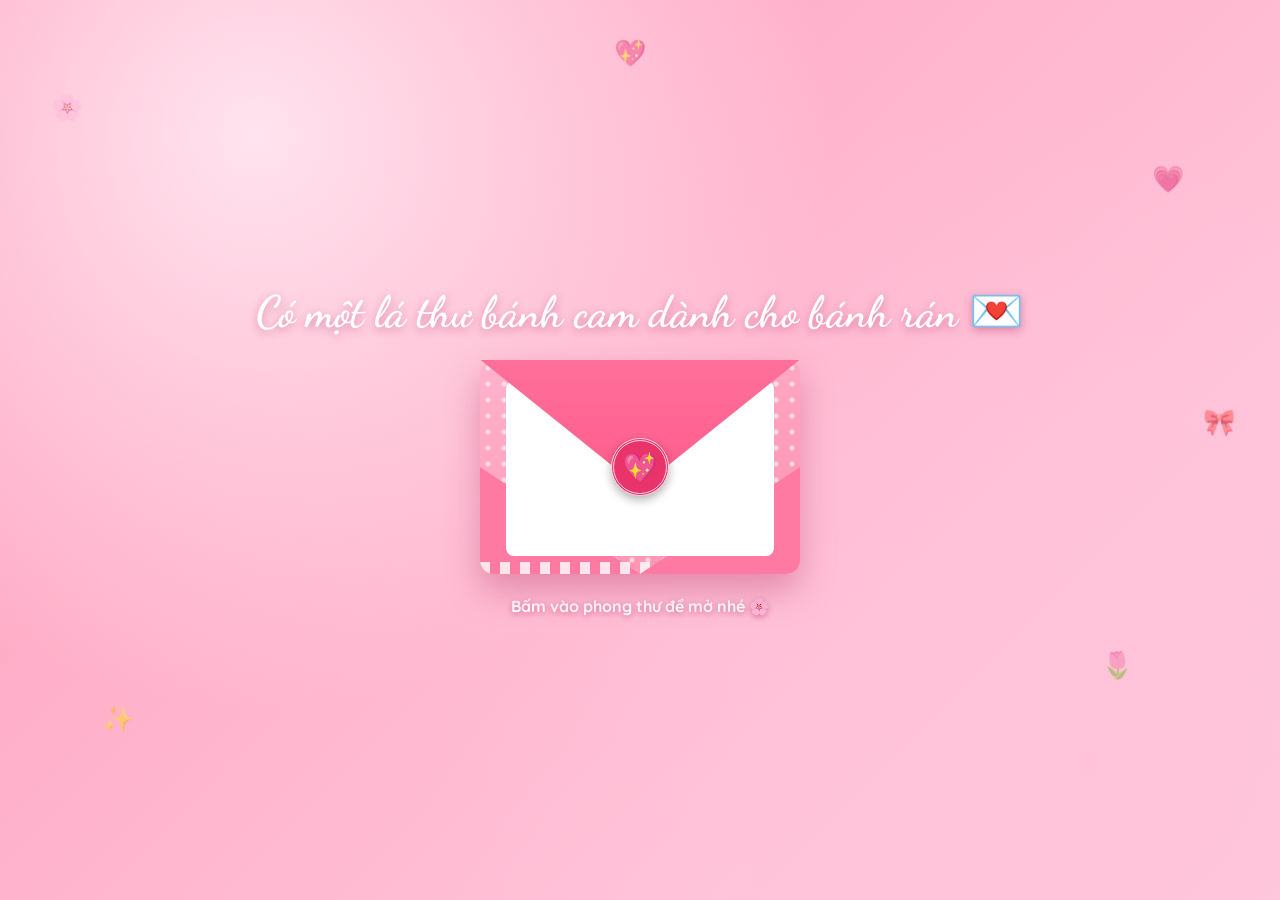
<file: index.html>
<!DOCTYPE html>
<html lang="vi">
<head>
<meta charset="UTF-8">
<meta name="viewport" content="width=device-width, initial-scale=1">
<title>Happy Birthday Lương Yến Nhi 💕</title>
<link href="https://fonts.googleapis.com/css2?family=Dancing+Script:wght@600;700&family=Quicksand:wght@500;700&display=swap" rel="stylesheet">
<style>
:root{--p1:#ff8fb1;--p2:#ff5c8a;--p3:#ffd6e5;--p4:#fff0f6;--ink:#b0245a;--font:'Quicksand','Segoe UI',sans-serif;--script:'Dancing Script','Comic Sans MS',cursive}
*{box-sizing:border-box}
html,body{margin:0;min-height:100%}
body{font-family:var(--font);color:var(--ink);background:radial-gradient(circle at 20% 15%,#ffe3ee 0,transparent 45%),radial-gradient(circle at 85% 85%,#ffc2d9 0,transparent 50%),linear-gradient(135deg,#ff9fbd,#ffd0e2);min-height:100vh;overflow-x:hidden}
.scene{position:relative;z-index:2;min-height:100vh;display:flex;align-items:center;justify-content:center;padding:24px 14px}
.hidden{display:none!important}

/* bóng bay + hoa văn nền */
#sky{position:fixed;inset:0;z-index:1;pointer-events:none;overflow:hidden}
.balloon{position:absolute;bottom:-120px;width:44px;height:56px;border-radius:50% 50% 48% 48%;background:radial-gradient(circle at 32% 28%,#fff8,transparent 30%),var(--c);animation:rise var(--t) linear infinite;animation-delay:var(--d);left:var(--x);opacity:.9}
.balloon::after{content:'';position:absolute;left:50%;top:100%;width:1px;height:50px;background:#fff9}
.balloon::before{content:'';position:absolute;left:calc(50% - 4px);top:calc(100% - 3px);border:4px solid transparent;border-bottom-color:var(--c)}
@keyframes rise{0%{transform:translateY(0) translateX(0)}50%{transform:translateY(-55vh) translateX(20px)}100%{transform:translateY(-125vh) translateX(-10px)}}
.deco{position:fixed;z-index:1;pointer-events:none;font-size:26px;opacity:.55;animation:sway 4s ease-in-out infinite alternate}
@keyframes sway{to{transform:translateY(-10px) rotate(8deg)}}

.panel{background:rgba(255,255,255,.88);border:3px dashed var(--p1);border-radius:28px;box-shadow:0 18px 40px rgba(255,92,138,.28);position:relative;text-align:center;backdrop-filter:blur(4px)}
.panel::before,.panel::after{content:'🎀';position:absolute;font-size:34px;top:-18px}
.panel::before{left:-10px;transform:rotate(-20deg)}.panel::after{right:-10px;transform:rotate(20deg)}
h1,h2{font-family:var(--script);margin:0;color:var(--p2)}
button{font-family:var(--font);cursor:pointer}
button:focus-visible,input:focus-visible{outline:3px solid var(--ink);outline-offset:2px}

/* 1. phong thư */
#env-scene{flex-direction:column;gap:22px;text-align:center}
.env-title{font-family:var(--script);font-size:clamp(30px,8vw,44px);color:#fff;text-shadow:0 3px 10px rgba(176,36,90,.4);margin:0}
.envelope{position:relative;width:min(320px,86vw);height:min(214px,58vw);cursor:pointer;border:0;background:none;padding:0;animation:bob 2.4s ease-in-out infinite}
@keyframes bob{50%{transform:translateY(-10px)}}
.env-body{position:absolute;inset:0;border-radius:14px;background:
 radial-gradient(circle,#fff9 2px,transparent 3px) 0 0/16px 16px,linear-gradient(160deg,#ffb3cc,#ff8fb1);box-shadow:0 16px 34px rgba(176,36,90,.35);overflow:hidden}
.env-body::before,.env-body::after{content:'';position:absolute;bottom:0;width:0;height:0;border-bottom:107px solid #ff7aa3;border-top:107px solid transparent}
.env-body::before{left:0;border-right:160px solid transparent}
.env-body::after{right:0;border-left:160px solid transparent}
.env-body .lace{position:absolute;left:0;right:0;bottom:0;height:12px;background:repeating-linear-gradient(90deg,#fff 0 10px,transparent 10px 20px);opacity:.8}
.flap{position:absolute;top:0;left:0;width:100%;height:60%;transform-origin:top;transition:transform .7s ease;z-index:3}
.flap::before{content:'';position:absolute;inset:0;background:linear-gradient(#ff6f9b,#ff5c8a);clip-path:polygon(0 0,100% 0,50% 100%);filter:drop-shadow(0 6px 6px rgba(0,0,0,.15))}
.seal{position:absolute;left:50%;top:50%;transform:translate(-50%,-50%);z-index:5;width:58px;height:58px;border-radius:50%;background:#e8336b;color:#fff;font-size:28px;display:grid;place-items:center;box-shadow:0 4px 10px rgba(0,0,0,.3);border:3px double #ffd6e5;transition:opacity .3s}
.letter{position:absolute;left:8%;right:8%;top:10%;bottom:8%;background:#fff;border-radius:8px;z-index:1;transition:transform .8s .3s ease;display:grid;place-items:center;font-size:34px}
.envelope.open .flap{transform:rotateX(180deg)}
.envelope.open .seal{opacity:0}
.envelope.open .letter{transform:translateY(-70px)}
.env-hint{color:#fff;font-weight:700;text-shadow:0 2px 6px rgba(176,36,90,.45)}

/* 2. mật khẩu */
#keypad{width:min(340px,92vw);padding:34px 26px 28px}
#keypad h2{font-size:34px}
#keypad p{margin:6px 0 16px;font-weight:500}
.display{height:56px;border-radius:18px;background:var(--p4);border:2px solid var(--p3);font-size:28px;line-height:52px;letter-spacing:10px;box-shadow:inset 0 3px 6px rgba(255,92,138,.15);margin-bottom:20px}
.display.err{animation:shake .4s;border-color:#e11d48;background:#ffe4e9}
@keyframes shake{25%{transform:translateX(-9px)}75%{transform:translateX(9px)}}
.keys{display:grid;grid-template-columns:repeat(3,1fr);gap:12px;justify-items:center}
.key{width:66px;height:66px;border-radius:50%;border:0;background:linear-gradient(145deg,#ffa3c1,#ff6f9b);color:#fff;font-size:24px;font-weight:700;box-shadow:0 6px 0 #d94a7c,0 10px 14px rgba(255,92,138,.3);transition:transform .1s,box-shadow .1s}
.key:active{transform:translateY(5px);box-shadow:0 1px 0 #d94a7c}
.key.act{background:linear-gradient(145deg,#fff,#ffd6e5);color:var(--p2);font-size:16px;box-shadow:0 6px 0 #f0a9c4,0 10px 14px rgba(255,92,138,.2)}
.msg{min-height:22px;margin-top:14px;font-weight:700;font-size:14px}

/* 3. thiệp */
#card-scene{align-items:flex-start;padding-top:38px}
.card{width:min(760px,100%);padding:30px 22px 26px;animation:pop .9s ease-out}
@keyframes pop{0%{opacity:0;transform:scale(.7) rotate(-3deg)}100%{opacity:1;transform:none}}
.card h1{font-size:clamp(34px,8vw,54px);line-height:1.1}
.sub{font-weight:700;margin:6px 0 18px}
.grid{display:grid;grid-template-columns:1fr 1fr;gap:22px;align-items:center;text-align:center}
@media(max-width:640px){.grid{grid-template-columns:1fr}}

.cake{position:relative;width:260px;height:250px;margin:0 auto}
.plate{position:absolute;bottom:0;left:50%;transform:translateX(-50%);width:250px;height:34px;border-radius:50%;background:#f3d6e2;box-shadow:0 8px 12px rgba(0,0,0,.12)}
.tier{position:absolute;left:50%;transform:translateX(-50%);border-radius:12px}
.tier::before{content:'';position:absolute;top:-11px;left:0;width:100%;height:22px;border-radius:50%;background:var(--top)}
.tier::after{content:'';position:absolute;top:8px;left:0;width:100%;height:14px;background:repeating-linear-gradient(90deg,#fff 0 14px,transparent 14px 26px);border-radius:0 0 14px 14px;opacity:.85}
.t1{bottom:20px;width:210px;height:66px;background:#ff5c8a;--top:#ff86a8}
.t2{bottom:82px;width:154px;height:56px;background:#ffa3bf;--top:#ffc2d4}
.t3{bottom:134px;width:100px;height:48px;background:#ffe3ec;--top:#fff}
.candles{position:absolute;bottom:178px;left:50%;transform:translateX(-50%);display:flex;gap:12px;align-items:flex-end}
.candle{width:8px;height:34px;border-radius:3px;background:repeating-linear-gradient(45deg,#fff 0 4px,#ff5c8a 4px 8px);position:relative}
.flame{position:absolute;top:-16px;left:-3px;width:14px;height:18px;background:#ffb703;border-radius:50% 50% 30% 30%/60% 60% 40% 40%;box-shadow:0 0 12px #ffb703;animation:fl .5s infinite alternate}
@keyframes fl{to{transform:scale(1.12) rotate(4deg)}}
.cake .h{position:absolute;font-size:18px}
.age{position:absolute;left:-4px;top:-8px;width:62px;height:62px;border-radius:50%;background:linear-gradient(145deg,#ff86a8,#ff4f83);color:#fff;font:700 30px/62px var(--script);text-align:center;box-shadow:0 6px 12px rgba(255,79,131,.4);border:3px solid #fff;transform:rotate(-12deg);z-index:5}

.side{display:flex;flex-direction:column;gap:14px;align-items:center}
.photo{width:190px;height:220px;padding:10px 10px 32px;background:#fff;border-radius:6px;box-shadow:0 10px 22px rgba(176,36,90,.28);transform:rotate(-3deg);cursor:pointer;position:relative;border:0}
.photo .in{width:100%;height:100%;background:var(--p4) center/cover no-repeat;border:2px dashed var(--p1);display:grid;place-items:center;font-weight:700;font-size:13px;color:var(--p2);padding:8px}
.photo::after{content:'📌';position:absolute;top:-14px;left:50%;font-size:24px}
.wish{background:var(--p4);border:2px solid var(--p3);border-radius:18px;padding:14px 16px;font-family:var(--script);font-size:23px;line-height:1.35;font-weight:600}

/* khung nhạc */
.music{width:100%;max-width:320px;display:flex;align-items:center;gap:12px;background:linear-gradient(135deg,#ffe3ee,#ffc2d9);border-radius:22px;padding:12px 14px;box-shadow:0 8px 18px rgba(255,92,138,.25);text-align:left}
.cover{width:64px;height:64px;flex:none;border-radius:50%;background:#fff center/cover no-repeat;border:3px solid #fff;box-shadow:0 4px 10px rgba(176,36,90,.3);display:grid;place-items:center;font-size:26px}
.cover.spin{animation:spin 6s linear infinite}
@keyframes spin{to{transform:rotate(360deg)}}
.info{flex:1;min-width:0}
.info b{display:block;font-size:15px;white-space:nowrap;overflow:hidden;text-overflow:ellipsis}
.info small{font-weight:500;font-size:12px}
.bar{height:5px;border-radius:5px;background:#fff9;margin-top:8px;overflow:hidden}
.bar i{display:block;height:100%;width:0;background:var(--p2)}
.play{width:44px;height:44px;flex:none;border:0;border-radius:50%;background:var(--p2);color:#fff;font-size:18px;box-shadow:0 4px 0 #d13c6b}

.gift-btn{margin-top:26px;border:0;border-radius:999px;padding:15px 34px;background:linear-gradient(135deg,#ff86a8,#ff4f83);color:#fff;font-size:18px;font-weight:700;box-shadow:0 8px 0 #d13c6b,0 14px 22px rgba(255,79,131,.4);animation:pulse 1.6s infinite}
.gift-btn:active{transform:translateY(6px);box-shadow:0 2px 0 #d13c6b}
@keyframes pulse{50%{transform:scale(1.05)}}

/* 4. form quà */
.overlay{position:fixed;inset:0;z-index:10;background:rgba(176,36,90,.45);display:flex;align-items:center;justify-content:center;padding:16px}
.modal{width:min(380px,100%);padding:32px 24px 26px;text-align:left}
.modal h2{font-size:34px;text-align:center}
.modal p{text-align:center;margin:4px 0 16px;font-weight:500}
.modal label{display:block;font-weight:700;font-size:14px;margin:12px 0 5px}
.modal input,.modal textarea{width:100%;border:2px solid var(--p3);border-radius:14px;padding:11px 13px;font:500 15px var(--font);color:#7a1b44;background:var(--p4)}
.modal textarea{resize:vertical;min-height:70px}
.send{width:100%;margin-top:18px;border:0;border-radius:999px;padding:13px;background:linear-gradient(135deg,#ff86a8,#ff4f83);color:#fff;font-size:17px;font-weight:700;box-shadow:0 6px 0 #d13c6b}
.send:disabled{opacity:.6}
.close{position:absolute;right:12px;top:10px;border:0;background:none;font-size:22px;color:var(--p2)}
.status{text-align:center;font-weight:700;margin-top:12px;min-height:20px}
@media(prefers-reduced-motion:reduce){*{animation:none!important;transition:none!important}}
</style>
</head>
<body>

<div id="sky"></div>

<!-- 1. PHONG THƯ -->
<main id="env-scene" class="scene">
  <h1 class="env-title">Có một lá thư bánh cam dành cho bánh rán 💌</h1>
  <button class="envelope" id="envelope" aria-label="Mở phong thư">
    <div class="letter">💗</div>
    <div class="env-body"><div class="lace"></div></div>
    <div class="flap"></div>
    <div class="seal">💖</div>
  </button>
  <div class="env-hint">Bấm vào phong thư để mở nhé 🌸</div>
</main>

<!-- 2. MẬT KHẨU -->
<main id="pw-scene" class="scene hidden">
  <section class="panel" id="keypad">
    <h2>Nhập mật khẩu</h2>
    <p>Gợi ý: một ngày rất đặc biệt 🎂</p>
    <div class="display" id="display" aria-live="polite"></div>
    <div class="keys">
      <button class="key" data-k="1">1</button><button class="key" data-k="2">2</button><button class="key" data-k="3">3</button>
      <button class="key" data-k="4">4</button><button class="key" data-k="5">5</button><button class="key" data-k="6">6</button>
      <button class="key" data-k="7">7</button><button class="key" data-k="8">8</button><button class="key" data-k="9">9</button>
      <button class="key act" id="clr">Xóa</button><button class="key" data-k="0">0</button><button class="key act" id="ok">Mở</button>
    </div>
    <div class="msg" id="pwmsg"></div>
  </section>
</main>

<!-- 3. THIỆP -->
<main id="card-scene" class="scene hidden">
  <section class="panel card">
    <h1>Happy Birthday Lương Yến Nhi 💕</h1>
    <div class="sub">🎈 Chúc mừng sinh nhật bánh rán tuổi 19 🎈</div>
    <div class="grid">
      <div>
        <div class="cake" aria-label="Bánh kem sinh nhật">
          <div class="age">19</div>
          <span class="h" style="left:6px;top:60px">💗</span><span class="h" style="right:6px;top:40px">🎀</span>
          <div class="candles"><div class="candle"><i class="flame"></i></div><div class="candle" style="height:42px"><i class="flame"></i></div><div class="candle"><i class="flame"></i></div></div>
          <div class="tier t3"></div><div class="tier t2"></div><div class="tier t1"></div><div class="plate"></div>
        </div>
      </div>
      <div class="side">
        <button class="photo" id="photoBtn" aria-label="Thêm ảnh"><div class="in" id="photoIn">📷 Bấm để thêm ảnh của bạn</div></button>
        <input type="file" id="photoFile" accept="image/*" hidden>
        <div class="wish">Năm đầu đón sinh nhật với Bánh Rán, Bánh Cam chúc Bánh Rán tuổi mới thật nhiều niềm vui, sức khỏe và những điều dịu dàng nhất. Mong mọi ước mơ của Bánh Rán đều nở hoa nhó! 🌷</div>
      </div>
    </div>

    <div style="margin-top:22px;display:flex;justify-content:center">
      <div class="music">
        <div class="cover" id="cover">🎵</div>
        <div class="info">
          <b id="songTitle"></b>
          <small id="songArtist"></small>
          <div class="bar"><i id="barFill"></i></div>
        </div>
        <button class="play" id="musicPlay" aria-label="Phát hoặc dừng nhạc">▶</button>
      </div>
    </div>
    <audio id="audio" loop></audio>

    <button class="gift-btn" id="giftBtn">🎁 Ấn để nhận quà</button>
  </section>
</main>

<!-- 4. NHẬN QUÀ -->
<div class="overlay hidden" id="overlay">
  <form class="panel modal" id="giftForm" action="https://formspree.io/f/xyeznryr" method="POST">
    <button type="button" class="close" id="closeModal" aria-label="Đóng">✕</button>
    <h2>Nhận quà thôi 🎁</h2>
    <p>Điền tên và địa chỉ để quà bay đến bạn nhé</p>
    <label for="fname">Họ và tên</label>
    <input id="fname" name="name" required autocomplete="name" placeholder="">
    <label for="faddr">Địa chỉ nhận quà</label>
    <textarea id="faddr" name="address" required autocomplete="street-address" placeholder="Số nhà, đường, phường/xã, quận/huyện, tỉnh/thành"></textarea>
    <button class="send" id="sendBtn" type="submit">Gửi đi 💌</button>
    <div class="status" id="status" role="status"></div>
  </form>
</div>

<script>
/* ===== CẤU HÌNH (sửa tại đây) ===== */
const PASSWORD = "3011";
const DEFAULT_PHOTO = "nhi.jpg";        // ảnh trong khung polaroid
const DEFAULT_MUSIC = "BTS.mp3";   // file nhạc (nên đổi tên thành verse1.mp3 cho an toàn)
const DEFAULT_COVER = "BTS.jpg";      // ảnh bìa bài hát (tải lên cùng thư mục với index.html)
const SONG_TITLE = "the truth untold";           // tên bài hát hiển thị
const SONG_ARTIST = "BTS";              // tên ca sĩ hiển thị

const $ = id => document.getElementById(id);
const show = id => { document.querySelectorAll('main').forEach(m => m.classList.add('hidden')); $(id).classList.remove('hidden'); };

/* bóng bay + họa tiết nền */
const cols = ['#ff7aa8','#ffa3c1','#ff5c8a','#ffc2d9','#f06292','#ffb3cf'];
$('sky').innerHTML = Array.from({length:14},(_,i)=>
  `<div class="balloon" style="--c:${cols[i%6]};--x:${(i*7.3+3)%95}%;--t:${11+(i*1.7)%8}s;--d:-${(i*1.9)%12}s"></div>`).join('');
['🌸','💗','✨','🌷','💖','🎀'].forEach((e,i)=>{
  const s=document.createElement('div');s.className='deco';s.textContent=e;
  s.style.cssText=`left:${[4,90,8,86,48,94][i]}%;top:${[10,18,78,72,4,45][i]}%;animation-delay:${i*.5}s`;
  document.body.appendChild(s);
});

/* 1 → 2: mở phong thư */
$('envelope').onclick = () => {
  $('envelope').classList.add('open');
  setTimeout(() => show('pw-scene'), 1400);
};

/* 2 → 3: mật khẩu */
let pass = "";
const draw = () => $('display').textContent = "🌸".repeat(pass.length);
document.querySelectorAll('[data-k]').forEach(b => b.onclick = () => {
  if (pass.length < 4) { pass += b.dataset.k; draw(); }
  if (pass.length === 4) setTimeout(check, 250);
});
$('clr').onclick = () => { pass = ""; draw(); $('pwmsg').textContent = ""; };
$('ok').onclick = check;
function check() {
  if (!pass) return;
  if (pass === PASSWORD) { show('card-scene'); return; }
  $('display').classList.add('err');
  $('pwmsg').textContent = "Chưa đúng rồi, thử lại nhé 💭";
  setTimeout(() => { $('display').classList.remove('err'); pass = ""; draw(); }, 500);
}

/* 3: ảnh */
const setPhoto = src => { const p = $('photoIn'); p.style.backgroundImage = `url("${src}")`; p.textContent = ""; };
if (DEFAULT_PHOTO) setPhoto(DEFAULT_PHOTO);
$('photoBtn').onclick = () => $('photoFile').click();
$('photoFile').onchange = e => { const f = e.target.files[0]; if (f) setPhoto(URL.createObjectURL(f)); };

/* 3: nhạc do bạn chọn sẵn */
const audio = $('audio');
audio.src = encodeURI(DEFAULT_MUSIC);
$('songTitle').textContent = SONG_TITLE;
$('songArtist').textContent = SONG_ARTIST;
if (DEFAULT_COVER) { $('cover').style.backgroundImage = `url("${DEFAULT_COVER}")`; $('cover').textContent = ""; }
const setPlaying = on => { $('musicPlay').textContent = on ? "⏸" : "▶"; $('cover').classList.toggle('spin', on); };
$('musicPlay').onclick = () => {
  if (audio.paused) audio.play().then(() => setPlaying(true)).catch(() => alert("Không phát được nhạc, kiểm tra lại tên file nhé 🎵"));
  else { audio.pause(); setPlaying(false); }
};
audio.ontimeupdate = () => { if (audio.duration) $('barFill').style.width = (audio.currentTime / audio.duration * 100) + '%'; };

/* 4: form nhận quà → Formspree → Gmail */
$('giftBtn').onclick = () => $('overlay').classList.remove('hidden');
$('closeModal').onclick = () => $('overlay').classList.add('hidden');
$('giftForm').addEventListener('submit', async e => {
  e.preventDefault();
  const btn = $('sendBtn'), st = $('status');
  btn.disabled = true; st.textContent = "Đang gửi...";
  try {
    const r = await fetch(e.target.action, { method: "POST", body: new FormData(e.target), headers: { Accept: "application/json" } });
    if (!r.ok) throw new Error();
    st.textContent = "Đã gửi thành công! Quà sắp đến với bánh rán đó chờ nhé 💖";
    e.target.reset();
    setTimeout(() => $('overlay').classList.add('hidden'), 2500);
  } catch { st.textContent = "Gửi chưa được, bạn thử lại nhé."; }
  btn.disabled = false;
});
</script>
</body>
</html>
</file>
